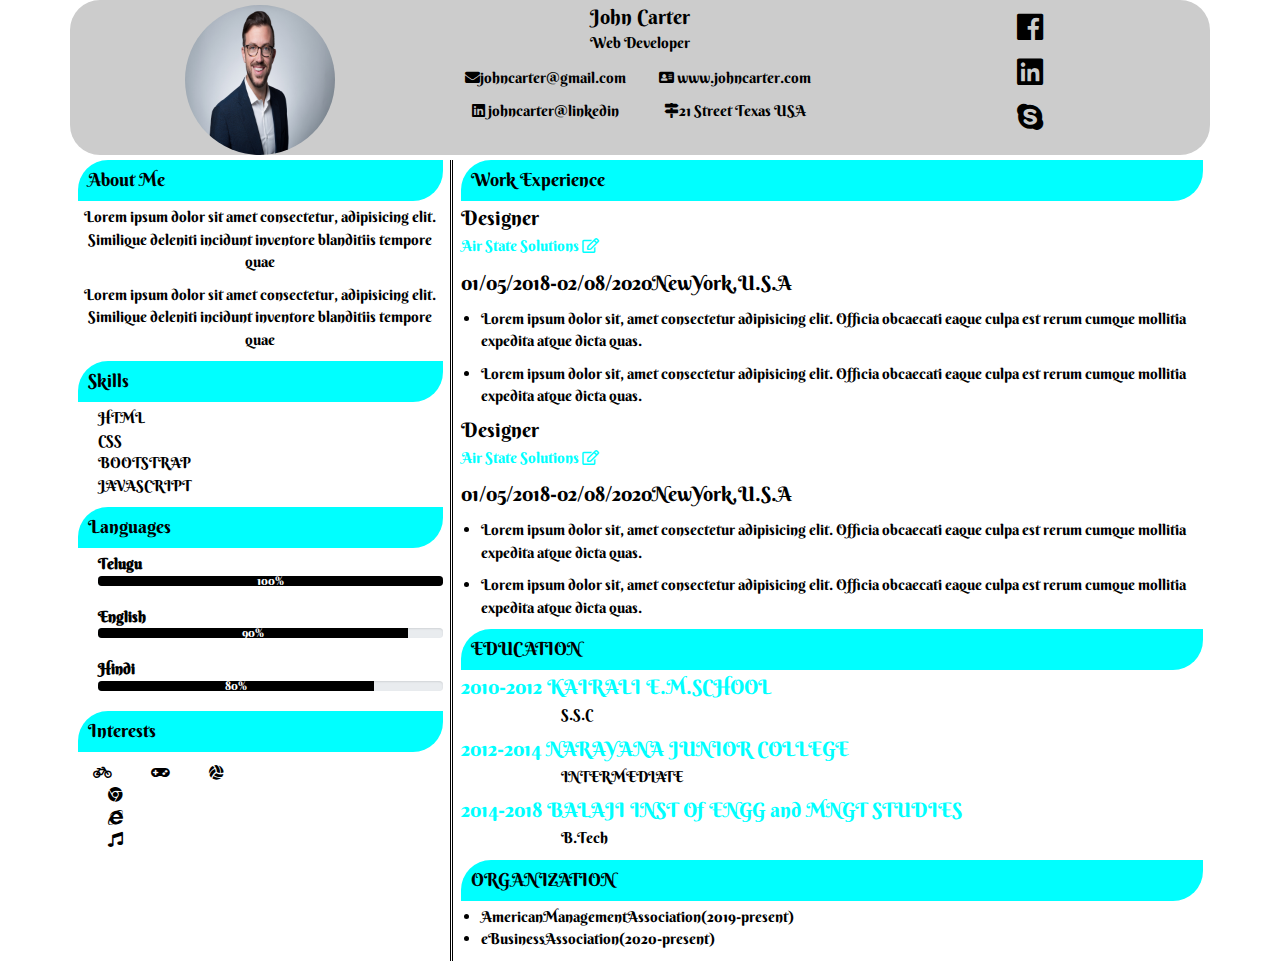
<file: Resume/index.html>
<!DOCTYPE html>
<html lang="en">

<head>
    <meta charset="UTF-8">
    <meta http-equiv="X-UA-Compatible" content="IE=edge">
    <meta name="viewport" content="width=device-width,user-scalable=no, initial-scale=1.0">
    <title> Resume</title>
    <link rel="stylesheet" href="https://maxcdn.bootstrapcdn.com/bootstrap/3.4.0/css/bootstrap.min.css">
    <script src="https://ajax.googleapis.com/ajax/libs/jquery/3.5.1/jquery.min.js"></script>
    <script src="https://maxcdn.bootstrapcdn.com/bootstrap/3.4.0/js/bootstrap.min.js"></script>


    <link href="https://cdn.jsdelivr.net/npm/bootstrap@5.1.1/dist/css/bootstrap.min.css" rel="stylesheet">
    <link rel="stylesheet" href="bootstrap/css/font-awesome-5.8.1.css">
    <link rel="stylesheet" href="style.css">
</head>

<body>
    <div class="container">
        <div class="row header-section">
            <div class="col-sm-4">
                <div class="profile-image">
                    <img src="img/john.jpg" class="img-circle" alt="john">
                </div>
            </div>
            <div class="col-sm-4">
                <h2>
                    John Carter
                </h2>
                <h4>
                    Web Developer
                </h4>
                <div class="contact-details">
                    <div class="row">
                        <div class="col-sm-6">
                            <div class="contact-item">
                                <i class="fas fa-envelope"></i>johncarter@gmail.com
                            </div>
                        </div>
                        <div class="col-sm-6">
                            <div class="contact-item">
                                <i class="fas fa-address-card"></i> www.johncarter.com
                            </div>
                        </div>
                        <div class="col-sm-6">
                            <div class="contact-item">
                                <i class="fab fa-linkedin"></i> johncarter@linkedin
                            </div>
                        </div>
                        <div class="col-sm-6">
                            <div class="contact-item">
                                <i class="fas fa-map-signs"></i>21 Street Texas USA
                            </div>

                        </div>
                    </div>
                </div>
            </div>
            <div class="col-sm-4">
                <div class="social">
                    <ul class="media">
                        <li class="images">
                            <div class="icons">
                                <i class="fab fa-facebook"></i>
                            </div>
                            <div class="icons">
                                <i class="fab fa-linkedin"></i>
                            </div>
                            <div class="icons">
                                <i class="fab fa-skype"></i>
                            </div>
                        </li>
                    </ul>
                </div>
            </div>
        </div>
    </div>


    <div class="container">
        <div class="row">
            <div class="col-sm-4">
                <!--Aboutme-->
                <div class="aboutme-section">
                    <h3 class="section-header"> About Me</h3>
                    <p class="text-center">
                        Lorem ipsum dolor sit amet consectetur, adipisicing elit. Similique deleniti incidunt inventore blanditiis tempore quae
                    </p>
                    <p class="text-center">Lorem ipsum dolor sit amet consectetur, adipisicing elit. Similique deleniti incidunt inventore blanditiis tempore quae
                    </p>
                </div>
                <!--Skills-->
                <div class="skills-section">
                    <h3 class="section-header"> Skills</h3>
                    <ul class="list">
                        <li class="list-item">HTML</li>
                        <li class="list-item">CSS</li>
                        <li class="list-item">BOOTSTRAP</li>
                        <li class="list-item">JAVASCRIPT</li>
                    </ul>
                </div>
                <!--Languages-->
                <div class="languages-section">
                    <h3 class="section-header"> Languages</h3>
                    <ul class="list">
                        <li>
                            <strong>Telugu</strong>
                            <div class="progress">
                                <div class="progress-bar" style="width:100%">100%</div>
                            </div>
                        </li>
                        <li>
                            <strong>English</strong>
                            <div class="progress">
                                <div class="progress-bar" style="width:90%">90%</div>
                            </div>
                        </li>
                        <li>
                            <strong>Hindi</strong>
                            <div class="progress">
                                <div class="progress-bar" style="width:80%">80%</div>
                            </div>
                        </li>
                    </ul>
                </div>
                <!--Interests-->
                <div class="interest-section">
                    <h3 class="section-header"> Interests</h3>
                    <div class="row">
                        <div class="col-lg-6">
                            <div class="col-lg-4 col-sm-4"><i class="fas fa-bicycle"></i></div>
                            <div class="col-lg-4 col-sm-4"><i class="fas fa-gamepad"></i></div>
                            <div class="col-lg-4 col-sm-4"><i class="fas fa-volleyball-ball"></i></div>

                            <div class="col-lg-6">
                                <div class="col-lg-4 col-sm-4"><i class="fab fa-chrome "></i></div>
                                <div class="col-lg-4 col-sm-4"><i class="fab fa-internet-explorer "></i></div>
                                <div class="col-lg-4 col-sm-4"><i class="fas fa-music "></i></div>
                            </div>
                        </div>
                    </div>
                </div>
            </div>
            <div class="col-sm-8 ">
                <!--Experience-->
                <div class="experience-section">
                    <h3 class="section-header">Work Experience</h3>
                    <h3 class="designation">Designer</h3>
                    <p class="text">Air State Solutions <i class="far fa-edit "></i></p>
                    <p class="date ">01/05/2018-02/08/2020<span class="city ">NewYork,U.S.A</span></p>
                    <ul>
                        <li>
                            <p>Lorem ipsum dolor sit, amet consectetur adipisicing elit. Officia obcaecati eaque culpa est rerum cumque mollitia expedita atque dicta quas.</p>
                        </li>
                        <li>
                            <p>Lorem ipsum dolor sit, amet consectetur adipisicing elit. Officia obcaecati eaque culpa est rerum cumque mollitia expedita atque dicta quas.</p>
                        </li>
                    </ul>
                    <h3 class="designation">Designer</h3>
                    <p class="text">Air State Solutions <i class="far fa-edit "></i></p>
                    <p class="date ">01/05/2018-02/08/2020<span class="city ">NewYork,U.S.A</span></p>
                    <ul>
                        <li>
                            <p>Lorem ipsum dolor sit, amet consectetur adipisicing elit. Officia obcaecati eaque culpa est rerum cumque mollitia expedita atque dicta quas.</p>
                        </li>
                        <li>
                            <p>Lorem ipsum dolor sit, amet consectetur adipisicing elit. Officia obcaecati eaque culpa est rerum cumque mollitia expedita atque dicta quas.</p>
                        </li>
                    </ul>
                </div>
                <!--Education-->
                <div class="education-section">
                    <h3 class="section-header"> EDUCATION</h3>
                    <div>
                        <h4 class="school">2010-2012 KAIRALI E.M.SCHOOL </h4>
                        <p class="course">S.S.C</p>
                        <h4 class="school">2012-2014 NARAYANA JUNIOR COLLEGE</h4>
                        <p class="course">INTERMEDIATE</p>
                        <h4 class="school">2014-2018 BALAJI INST Of ENGG and MNGT STUDIES</h4>
                        <p class="course">B.Tech</p>
                    </div>
                </div>
                <!--Organisation-->
                <div class="organisation-section">
                    <h3 class="section-header ">ORGANIZATION</h3>
                    <ul>
                        <li>
                            AmericanManagementAssociation(2019-present)</li>
                        <li>
                            eBusinessAssociation(2020-present)
                        </li>
                    </ul>
                </div>
            </div>
        </div>
    </div>



</body>

</html>
</file>
<file: Resume/style.css>
@import url('https://fonts.googleapis.com/css2?family=Berkshire+Swash&family=Carattere&family=Lato:wght@700&family=Montagu+Slab:wght@500;600&display=swap');
.row {
    font-family: 'Berkshire Swash', cursive;
    border-bottom-left-radius: 30px;
    border-bottom-right-radius: 30px;
    font-size: 15px;
    color: black;
}

.header-section {
    text-align: center;
    padding-top: 5px;
    background: #ccc;
    border-top-left-radius: 30px;
    border-top-right-radius: 30px;
    font-family: 'Berkshire Swash', cursive;
}

.list-item {
    color: black;
}

.contact-item {
    font-family: 'Berkshire Swash', cursive;
}

.profile-image img {
    height: 150px;
    width: 150px;
}

.media {
    list-style: none;
}

.icons {
    font-size: 30px;
}

.contact-item {
    padding: 5px;
    font-size: 15px;
}

.row {
    padding-top: 5px;
}

.section-header {
    background-color: cyan;
    padding: 10px;
    border-top-left-radius: 30px;
    border-bottom-right-radius: 30px;
}

.list {
    list-style: none;
}

.list-item {
    font-size: 15px;
}

.col-sm-8 {
    border-left: 3px double black;
}

strong {
    font-size: 15px;
}

.progress-bar {
    background: black;
}

.date {
    font-size: 20px;
    color: black;
}

.desk {
    margin-left: 100px;
}

.designation {
    font-size: 20px;
    color: black;
}

.text {
    color: cyan;
}

li {
    color: black;
}

.school {
    font-size: 20px;
    color: cyan;
}

.course {
    margin-left: 100px;
}
</file>
